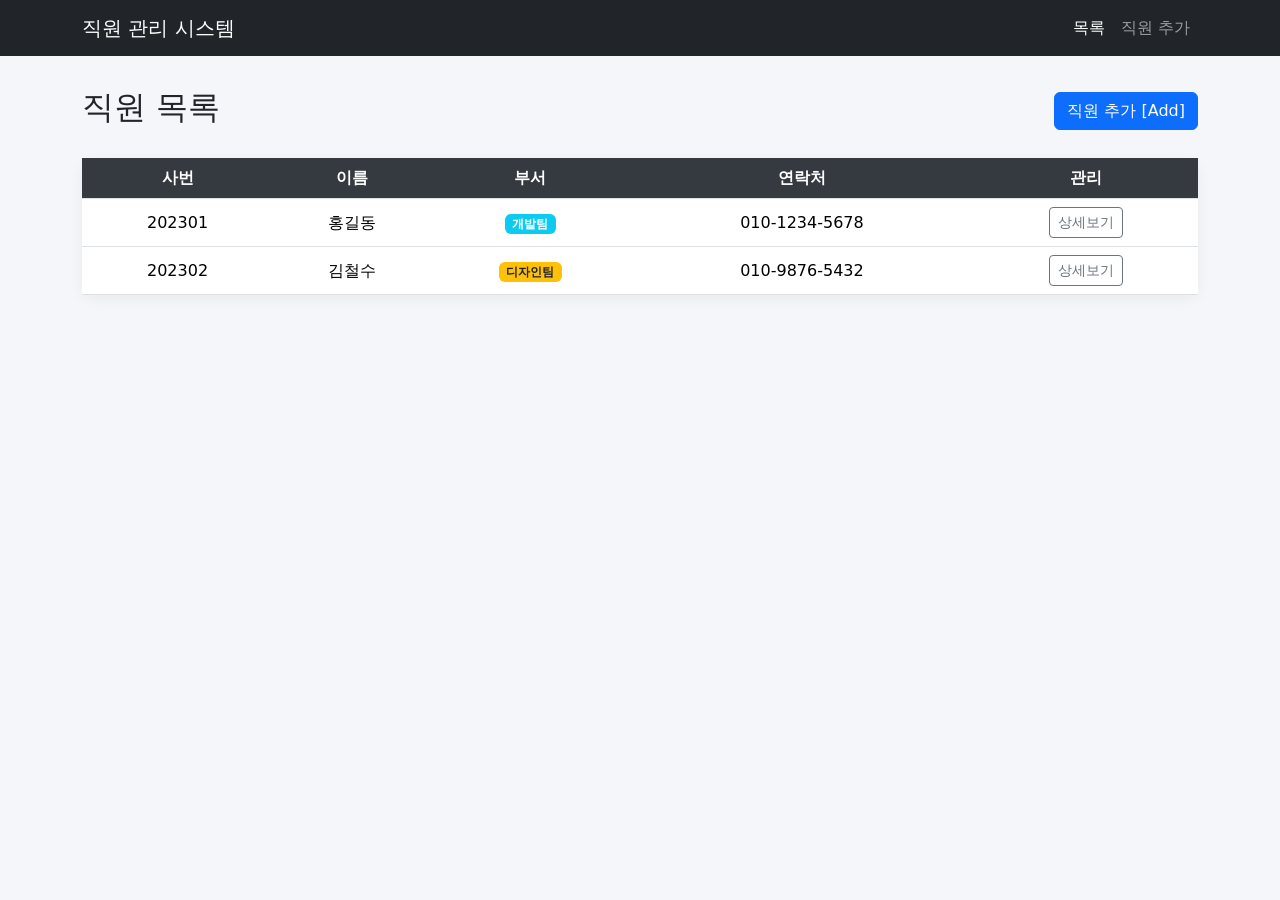
<file: index.html>
<!DOCTYPE html>
<html lang="en">
<head>
    <meta charset="UTF-8">
    <meta name="viewport" content="width=device-width, initial-scale=1.0">
    <title>List</title>
    <link href="https://cdn.jsdelivr.net/npm/bootstrap@5.3.0/dist/css/bootstrap.min.css" rel="stylesheet">
    <link href="my.css" rel="stylesheet">
</head>
<body>
    <nav class="navbar navbar-expand-lg navbar-dark bg-dark">
        <div class="container">
            <a class="navbar-brand" href="index.html">직원 관리 시스템</a>
            <button class="navbar-toggler" type="button" data-bs-toggle="collapse" data-bs-target="#navbarNav">
                <span class="navbar-toggler-icon"></span>
            </button>
            <div class="collapse navbar-collapse" id="navbarNav">
                <ul class="navbar-nav ms-auto">
                    <li class="nav-item"><a class="nav-link active" href="index.html">목록</a></li>
                    <li class="nav-item"><a class="nav-link" href="add.html">직원 추가</a></li>
                </ul>
            </div>
        </div>
    </nav>

    <main class="container">
        <div class="d-flex justify-content-between align-items-center mb-4">
            <h2>직원 목록</h2>
            <a href="add.html" class="btn btn-primary">직원 추가 [Add]</a>
        </div>

        <div class="card custom-card">
            <div class="card-body p-0">
        <div class="table-responsive">
                    <table class="table table-hover mb-0 text-center align-middle">
                        <thead>
                            <tr>
                                <th>사번</th>
                                <th>이름</th>
                                <th>부서</th>
                                <th>연락처</th>
                                <th>관리</th>
                            </tr>
                        </thead>
                        <tbody>
                            <tr>
                                <td>202301</td>
                                <td>홍길동</td>
                                <td><span class="badge bg-info">개발팀</span></td>
                                <td>010-1234-5678</td>
                                <td><a href="view.html" class="btn btn-sm btn-outline-secondary">상세보기</a></td>
                            </tr>
                            <tr>
                                <td>202302</td>
                                <td>김철수</td>
                                <td><span class="badge bg-warning text-dark">디자인팀</span></td>
                                <td>010-9876-5432</td>
                                <td><a href="view.html" class="btn btn-sm btn-outline-secondary">상세보기</a></td>
                            </tr>
                        </tbody>
                    </table>
                </div>
            </div>
        </div>
    </main>
    <script src="https://cdn.jsdelivr.net/npm/bootstrap@5.3.0/dist/js/bootstrap.bundle.min.js"></script>
</body>
</html>
</file>
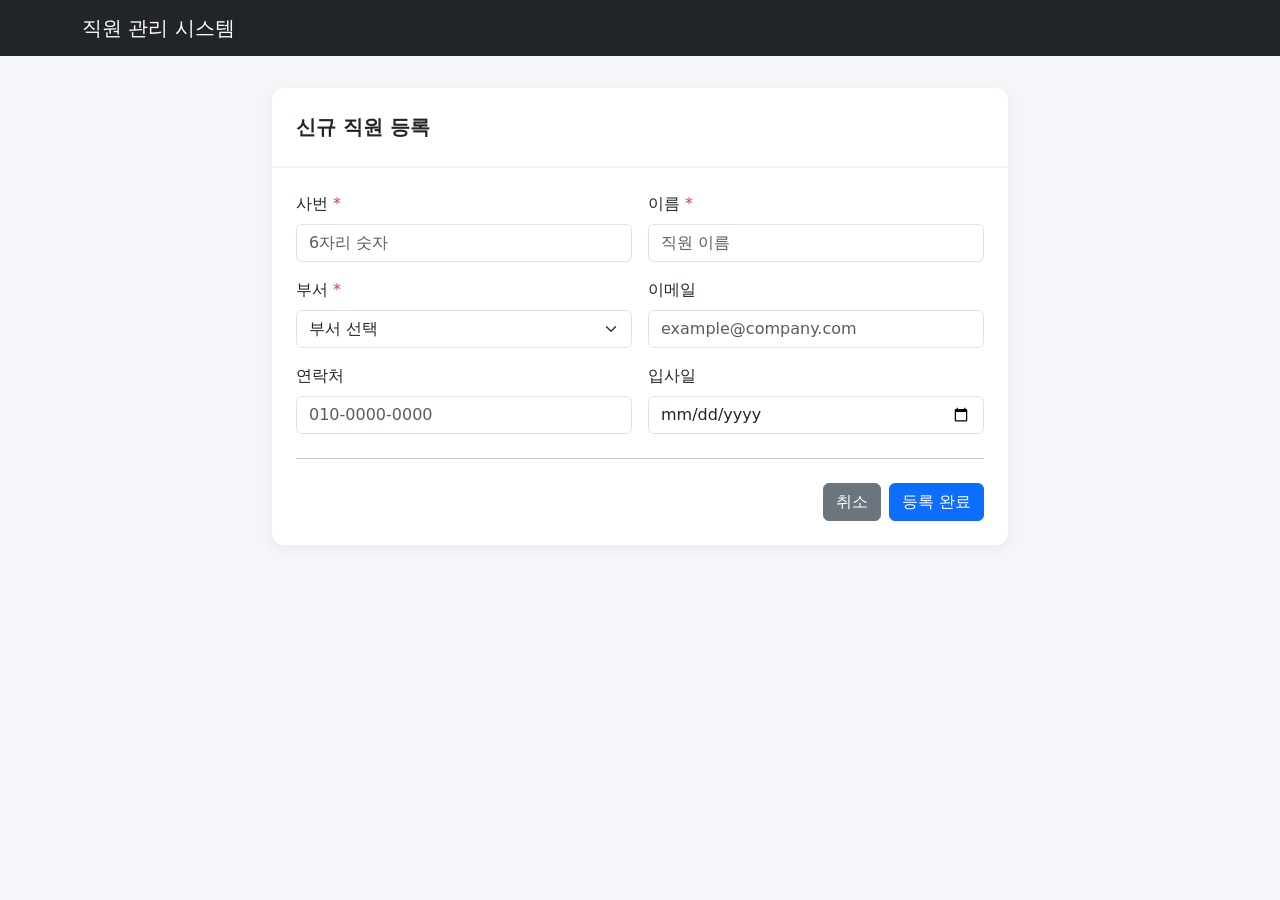
<file: add.html>
<!DOCTYPE html>
<html lang="en">
<head>
    <meta charset="UTF-8">
    <meta name="viewport" content="width=device-width, initial-scale=1.0">
    <title>Add</title>
    <link href="https://cdn.jsdelivr.net/npm/bootstrap@5.3.0/dist/css/bootstrap.min.css" rel="stylesheet">
    <link href="my.css" rel="stylesheet">
    <script>
        function validateForm(event) {
            event.preventDefault();
            const empId = document.getElementById('empId').value;
            const name = document.getElementById('name').value;
            const dept = document.getElementById('dept').value;
            const email = document.getElementById('email').value;

            if (name.trim() === "") { alert("이름을 입력해주세요."); return false; }
            if (empId.length !== 6) { alert("사번은 6자리 숫자로 입력해주세요."); return false; }
            if (dept === "") { alert("부서를 선택해주세요."); return false; }
            const emailRegex = /^[^\s@]+@[^\s@]+\.[^\s@]+$/;
            if (email !== "" && !emailRegex.test(email)) { alert("유효한 이메일 형식이 아닙니다."); return false; }

            alert("게시물이 추가됩니다.");
            location.href = 'index.html'; 
        }
    </script>
</head>
<body>
    <nav class="navbar navbar-expand-lg navbar-dark bg-dark">
        <div class="container">
            <a class="navbar-brand" href="index.html">직원 관리 시스템</a>
        </div>
    </nav>
    <main class="container">
        <div class="row justify-content-center">
            <div class="col-lg-8">
                <div class="card custom-card">
                    <div class="card-header custom-card-header">
                        신규 직원 등록
                    </div>
                    <div class="card-body p-4">
                        <form onsubmit="validateForm(event)">
                            <div class="row g-3">
                                <div class="col-md-6">
                                    <label class="form-label">사번 <span class="text-danger">*</span></label>
                                    <input type="number" id="empId" class="form-control" placeholder="6자리 숫자">
                                </div>
                                <div class="col-md-6">
                                    <label class="form-label">이름 <span class="text-danger">*</span></label>
                                    <input type="text" id="name" class="form-control" placeholder="직원 이름">
                                </div>
                                <div class="col-md-6">
                                    <label class="form-label">부서 <span class="text-danger">*</span></label>
                                    <select id="dept" class="form-select">
                                        <option value="">부서 선택</option>
                                        <option value="개발팀">개발팀</option>
                                        <option value="디자인팀">디자인팀</option>
                                        <option value="영업팀">영업팀</option>
                                    </select>
                                </div>
                                <div class="col-md-6">
                                    <label class="form-label">이메일</label>
                                    <input type="email" id="email" class="form-control" placeholder="example@company.com">
                                </div>
                                <div class="col-md-6">
                                    <label class="form-label">연락처</label>
                                    <input type="text" id="phone" class="form-control" placeholder="010-0000-0000">
                                </div>
                                <div class="col-md-6">
                                    <label class="form-label">입사일</label>
                                    <input type="date" id="hireDate" class="form-control">
                                </div>
                            </div>
                            <hr class="my-4">
                            <div class="d-flex justify-content-end gap-2">
                                <button type="button" class="btn btn-secondary" onclick="location.href='index.html'">취소</button>
                                <button type="submit" class="btn btn-primary">등록 완료</button>
                            </div>
                        </form>
                    </div>
                </div>
            </div>
        </div>
    </main>
</body>
</html>
</file>
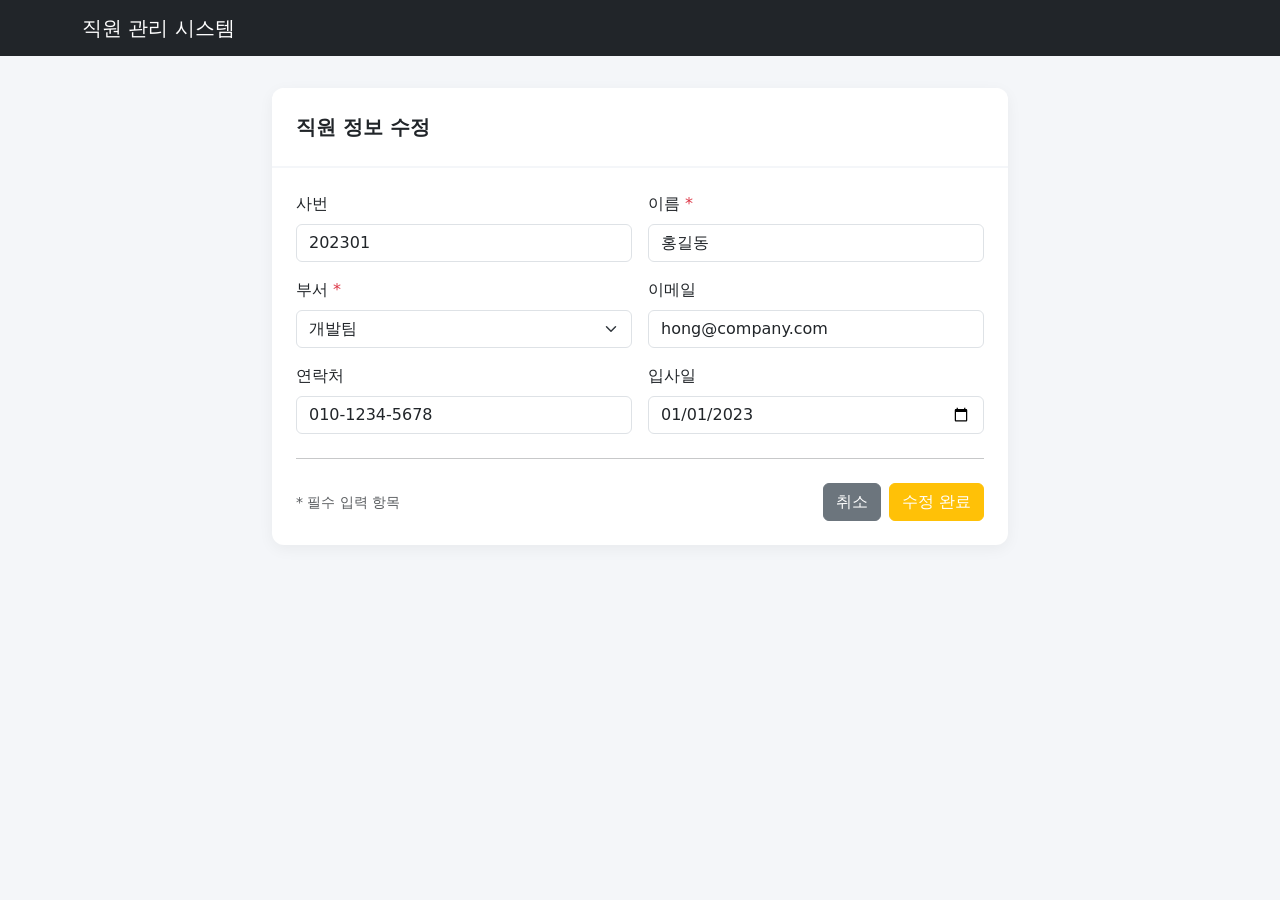
<file: edit.html>
<!DOCTYPE html>
<html lang="en">
<head>
    <meta charset="UTF-8">
    <meta name="viewport" content="width=device-width, initial-scale=1.0">
    <title>Edit</title>
    <link href="https://cdn.jsdelivr.net/npm/bootstrap@5.3.0/dist/css/bootstrap.min.css" rel="stylesheet">
    <link href="my.css" rel="stylesheet">
    <script>
        function validateEditForm(event) {
            event.preventDefault();
            const empId = document.getElementById('empId').value;
            const name = document.getElementById('name').value;
            const dept = document.getElementById('dept').value;
            const email = document.getElementById('email').value;

            if (name.trim() === "") { alert("이름을 입력해주세요."); return false; }
            if (empId.length !== 6) { alert("사번은 6자리 숫자로 입력해주세요."); return false; }
            if (dept === "") { alert("부서를 선택해주세요."); return false; }
           const emailRegex = /.+@.+\..+/;
            if (email !== "" && !emailRegex.test(email)) { alert("유효한 이메일 형식이 아닙니다."); return false; }

            if (confirm("게시물을 수정할까요?")) {
                alert("수정 완료되었습니다.");
                location.href = 'view.html';
            }
        }
    </script>
</head>
<body>
    <nav class="navbar navbar-expand-lg navbar-dark bg-dark">
        <div class="container">
            <a class="navbar-brand" href="index.html">직원 관리 시스템</a>
        </div>
    </nav>
    <main class="container">
        <div class="row justify-content-center">
            <div class="col-lg-8">
                <div class="card custom-card">
                    <div class="card-header custom-card-header">
                        직원 정보 수정
                    </div>
                    <div class="card-body p-4">
                        <form onsubmit="validateEditForm(event)">
                            <div class="row g-3">
                                <div class="col-md-6">
                                    <label class="form-label">사번</label>
                                    <input type="number" id="empId" class="form-control" value="202301" readonly> 
                                </div>
                                <div class="col-md-6">
                                    <label class="form-label">이름 <span class="text-danger">*</span></label>
                                    <input type="text" id="name" class="form-control" value="홍길동">
                                </div>
                                <div class="col-md-6">
                                    <label class="form-label">부서 <span class="text-danger">*</span></label>
                                    <select id="dept" class="form-select">
                                        <option value="">부서 선택</option>
                                        <option value="개발팀" selected>개발팀</option>
                                        <option value="디자인팀">디자인팀</option>
                                        <option value="영업팀">영업팀</option>
                                    </select>
                                </div>
                                <div class="col-md-6">
                                    <label class="form-label">이메일</label>
                                    <input type="email" id="email" class="form-control" value="hong@company.com">
                                </div>
                                <div class="col-md-6">
                                    <label class="form-label">연락처</label>
                                    <input type="text" id="phone" class="form-control" value="010-1234-5678">
                                </div>
                                <div class="col-md-6">
                                    <label class="form-label">입사일</label>
                                    <input type="date" id="hireDate" class="form-control" value="2023-01-01">
                                </div>
                            </div>
                            <hr class="my-4">
                            <div class="d-flex justify-content-between align-items-center">
                                <small class="text-muted">* 필수 입력 항목</small>
                                <div class="gap-2 d-flex">
                                    <button type="button" class="btn btn-secondary" onclick="location.href='view.html'">취소</button>
                                    <button type="submit" class="btn btn-warning text-white">수정 완료</button>
                                </div>
                            </div>
                        </form>
                    </div>
                </div>
            </div>
        </div>
    </main>
</body>
</html>
</file>
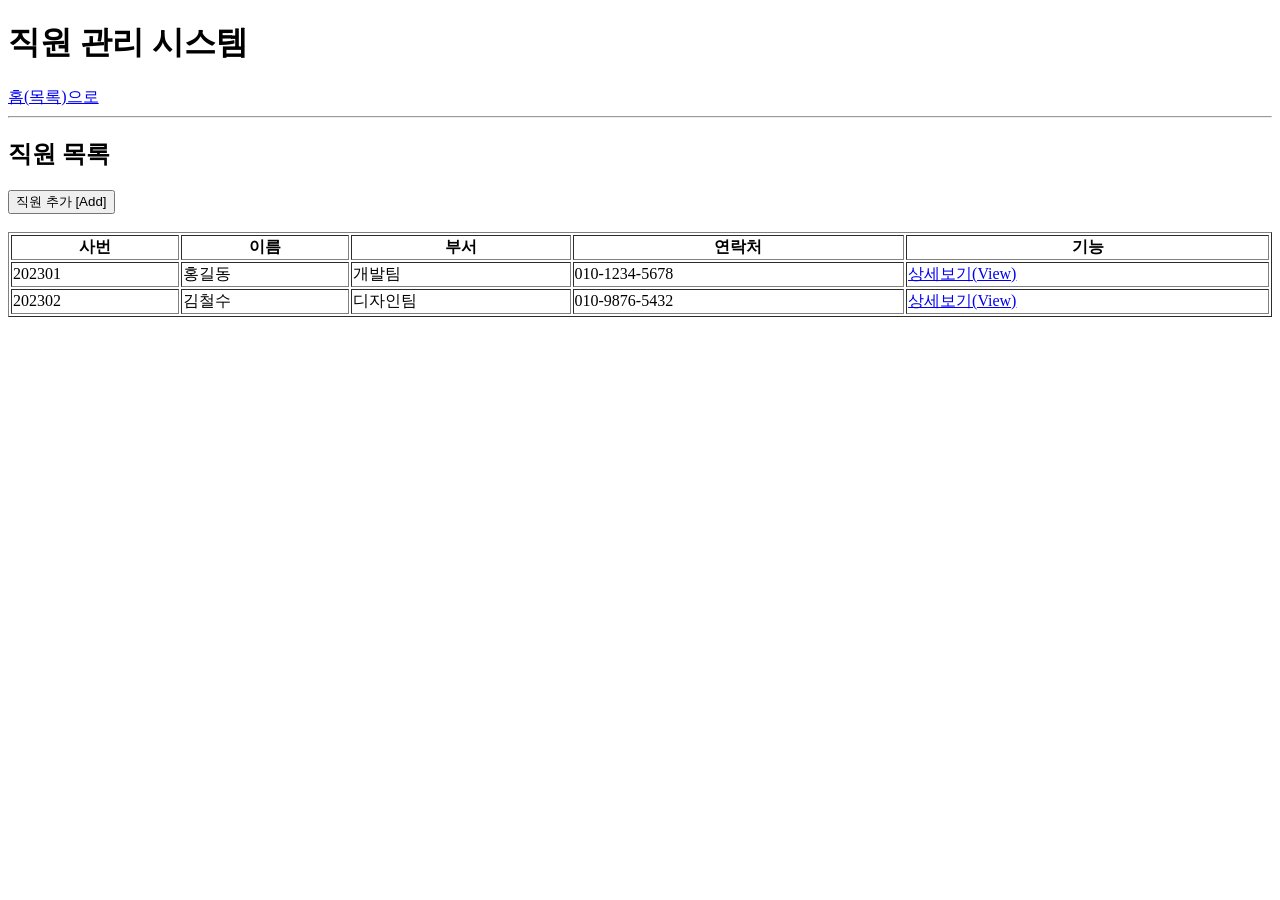
<file: test.html>
<!DOCTYPE html>
<html lang="ko">
<head>
    <meta charset="UTF-8">
    <title>직원 관리 목록</title>
</head>
<body>
    <h1>직원 관리 시스템</h1>
    <nav>
        <a href="index.html">홈(목록)으로</a>
    </nav>
    <hr>
    
    <h2>직원 목록</h2>
    <button onclick="location.href='add.html'">직원 추가 [Add]</button>
    <br><br>

    <table border="1" width="100%">
        <thead>
            <tr>
                <th>사번</th>
                <th>이름</th>
                <th>부서</th>
                <th>연락처</th>
                <th>기능</th>
            </tr>
        </thead>
        <tbody>
            <tr>
                <td>202301</td>
                <td>홍길동</td>
                <td>개발팀</td>
                <td>010-1234-5678</td>
                <td><a href="view.html">상세보기(View)</a></td>
            </tr>
            <tr>
                <td>202302</td>
                <td>김철수</td>
                <td>디자인팀</td>
                <td>010-9876-5432</td>
                <td><a href="view.html">상세보기(View)</a></td>
            </tr>
        </tbody>
    </table>
</body>
</html>
</file>
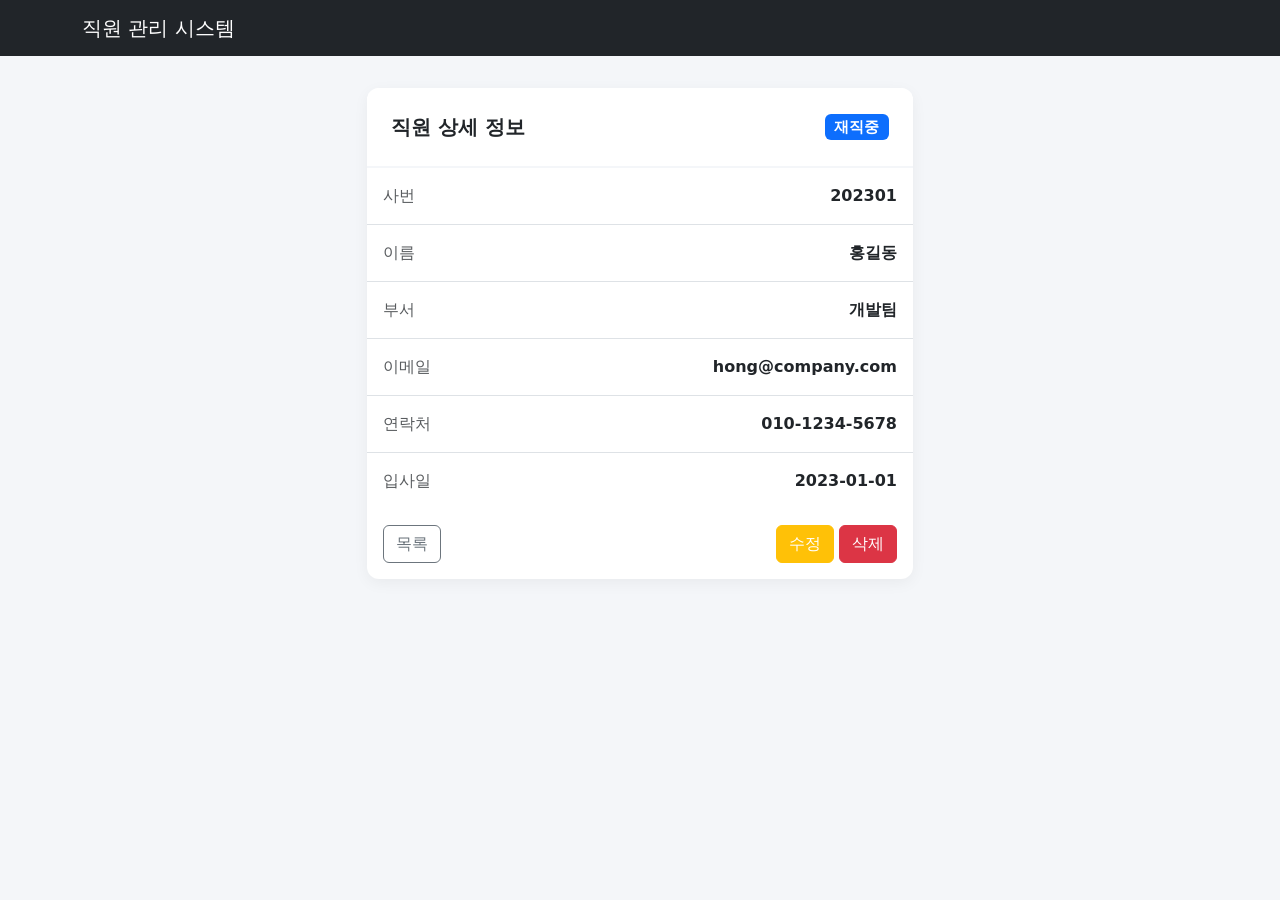
<file: view.html>
<!DOCTYPE html>
<html lang="en">
<head>
    <meta charset="UTF-8">
    <meta name="viewport" content="width=device-width, initial-scale=1.0">
    <title>View</title>
    <link href="https://cdn.jsdelivr.net/npm/bootstrap@5.3.0/dist/css/bootstrap.min.css" rel="stylesheet">
    <link href="my.css" rel="stylesheet">
    <script>
        function deleteData() {
            if (confirm("정말 이 데이터를 삭제하시겠습니까?")) {
                alert("삭제되었습니다.");
                location.href = 'index.html';
            }
        }
    </script>
</head>
<body>
    <nav class="navbar navbar-expand-lg navbar-dark bg-dark">
        <div class="container">
            <a class="navbar-brand" href="index.html">직원 관리 시스템</a>
        </div>
    </nav>

    <main class="container">
        <div class="row justify-content-center">
            <div class="col-lg-6">
                <div class="card custom-card">
                    <div class="card-header custom-card-header d-flex justify-content-between align-items-center">
                        <span>직원 상세 정보</span>
                        <span class="badge bg-primary">재직중</span>
                    </div>
                    <ul class="list-group list-group-flush">
                        <li class="list-group-item d-flex justify-content-between p-3">
                            <span class="text-muted">사번</span> <strong>202301</strong>
                        </li>
                        <li class="list-group-item d-flex justify-content-between p-3">
                            <span class="text-muted">이름</span> <strong>홍길동</strong>
                        </li>
                        <li class="list-group-item d-flex justify-content-between p-3">
                            <span class="text-muted">부서</span> <strong>개발팀</strong>
                        </li>
                        <li class="list-group-item d-flex justify-content-between p-3">
                            <span class="text-muted">이메일</span> <strong>hong@company.com</strong>
                        </li>
                        <li class="list-group-item d-flex justify-content-between p-3">
                            <span class="text-muted">연락처</span> <strong>010-1234-5678</strong>
                        </li>
                        <li class="list-group-item d-flex justify-content-between p-3">
                            <span class="text-muted">입사일</span> <strong>2023-01-01</strong>
                        </li>
                    </ul>
                    <div class="card-body d-flex justify-content-between">
                        <button onclick="location.href='index.html'" class="btn btn-outline-secondary">목록</button>
                        <div>
                            <button onclick="location.href='edit.html'" class="btn btn-warning text-white">수정</button>
                            <button onclick="deleteData()" class="btn btn-danger">삭제</button>
                        </div>
                    </div>
                </div>
            </div>
        </div>
    </main>
</body>
</html>
</file>
<file: my.css>
body {
    background-color: #f4f6f9;
    display: flex;
    flex-direction: column;
    min-height: 100vh;
}

main {
    flex: 1; 
    padding: 2rem 0;
}


.custom-card {
    border: none;
    border-radius: 12px;
    box-shadow: 0 4px 15px rgba(0, 0, 0, 0.05);
}

.custom-card-header {
    background-color: #ffffff;
    border-bottom: 2px solid #f4f6f9;
    font-weight: bold;
    font-size: 1.25rem;
    padding: 1.5rem;
    border-radius: 12px 12px 0 0 !important;
}


.table th {
    background-color: #343a40;
    color: white;
}


.form-control:focus, .form-select:focus {
    border-color: #0d6efd;
    box-shadow: 0 0 0 0.2rem rgba(13, 110, 253, 0.15);
}


footer {
    background-color: #212529;
    color: #adb5bd;
    padding: 1.5rem 0;
    text-align: center;
    font-size: 0.9rem;
}

@media (max-width: 768px) {
    .btn {
        width: 100%;
        margin-bottom: 8px;
    }
    .row.g-3 > div {
        margin-bottom: 10px;
    }
}
</file>
